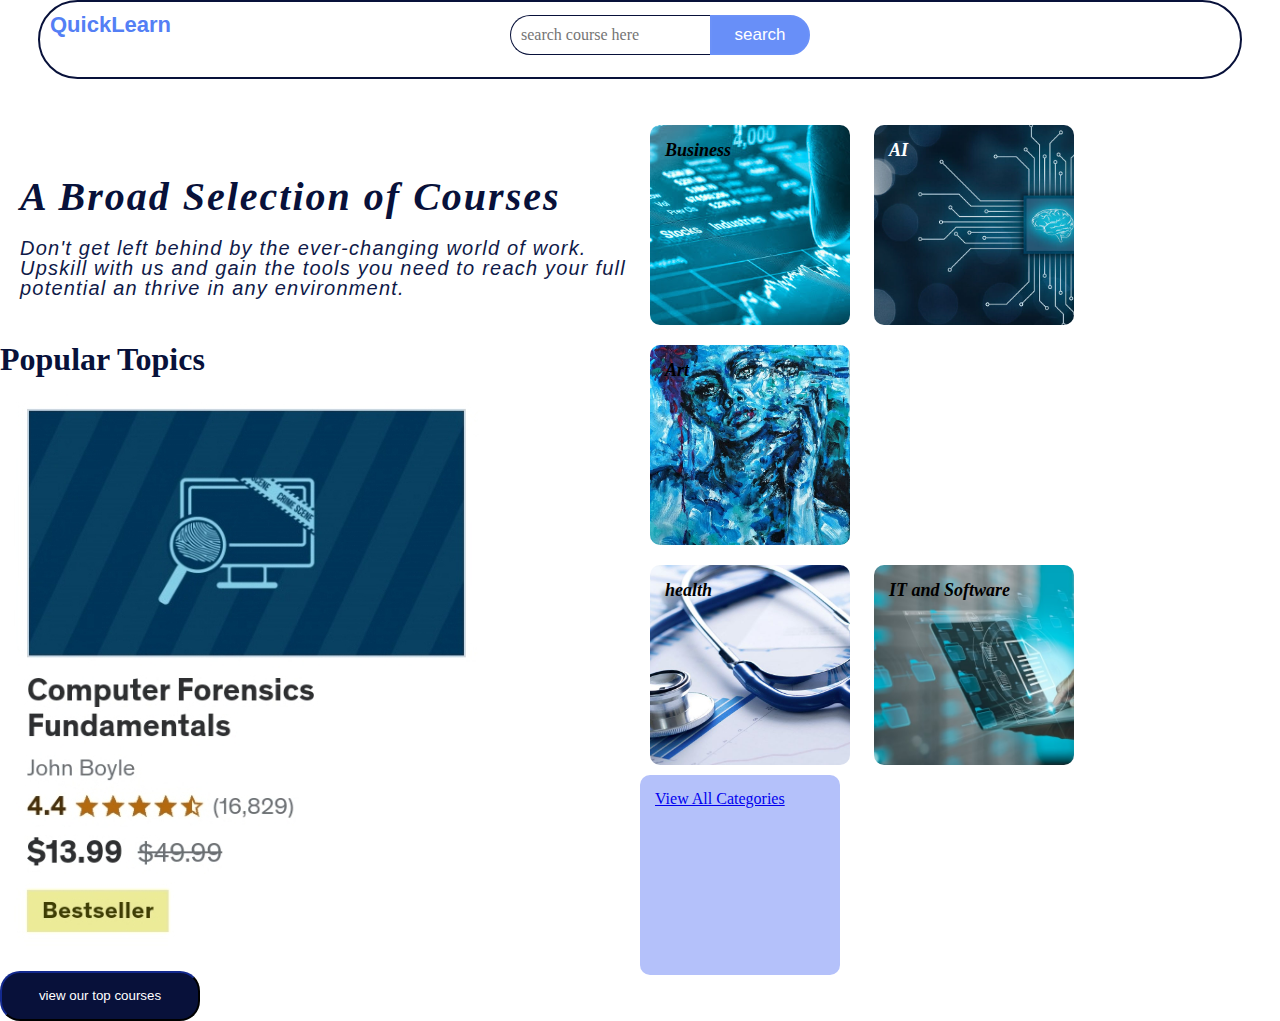
<file: courses.html>
<!DOCTYPE html>
<html lang="en">
    <head>
        <meta charset="UTF-8">
        <title>courses</title>
        <link rel="stylesheet" href="style.css">
    </head>

    <body>
        <div><!--header of the page-->
            <div class="nav">
                <div class="icon">
                    <h2 class="logo">QuickLearn</h2>
                </div>
               
                <div class="search">
                    <input class="srch" type="search" name="search" placeholder="search course here">
                    <button class="btn">search</button>
                </div>
            </div>
<br><br>
        <div class="row">

        <div class="col"><!--small description + js button to switch between courses-->
          <h1 class="tp">A Broad Selection of Courses</h1> <br>
          <p class="para">Don't get left behind by the ever-changing world of work.<br> Upskill with us and gain the tools you need to reach your full potential an thrive in any environment. </p><br>
          <h1>Popular Topics</h1>
          <div><img id="img" src="pictures/courses pics/course1.jpg"/></div>
          <button class="scroll" onclick="next()">view our top courses</button>
        </div>

        <div class="col">
        <div class="ctg1">
            <p>Business</p>
        </div>

        <div class="ctg2">
            <p>AI</p>
        </div>

        <div class="ctg3">
            <p>Art</p>
        </div><br>

        <div class="ctg4">
            <p>health</p>
        </div>

        <div class="ctg5">
            <p>IT and Software</p>
        </div>

        <div  class="ctg6">
         <a href="#">View All Categories</a>
        </div>
    </div>
</div>

<script>/*function for button to switch*/
    var photos=['pictures/courses pics/course1.jpg','pictures/courses pics/course2.jpg','pictures/courses pics/course3.jpg','pictures/courses pics/course4.jpg','pictures/courses pics/course5.jpg'];
    var current =0;
    function next()
    {
        current +=1;
        if(current==photos.length)
        {current = 0;}
        document.getElementById("img").src = photos[current];
    }
</script>

    </body>
</file>
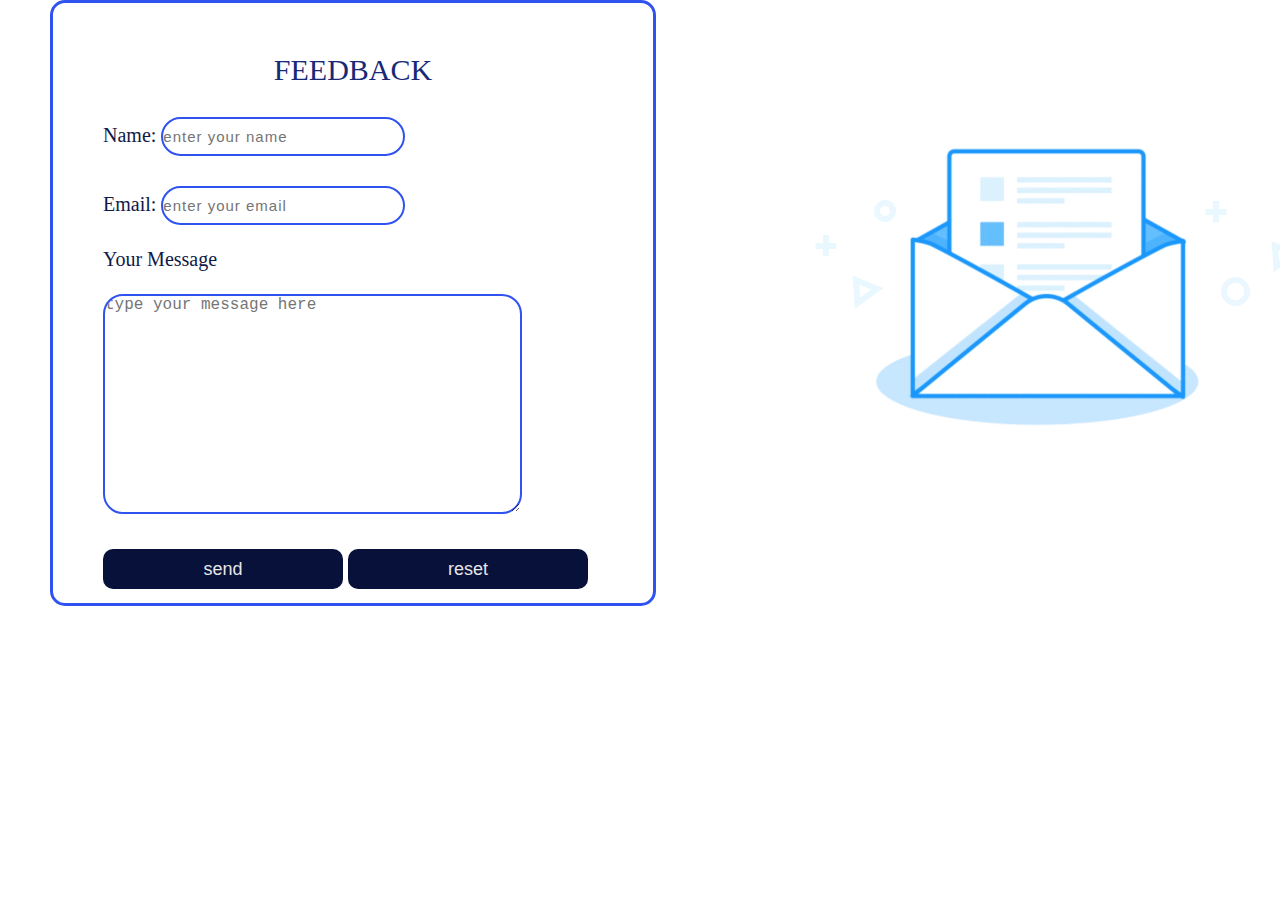
<file: Feedback.html>
<!DOCTYPE html>
<html lang="en">
    <head>
        <meta charset="UTF-8">
        <title>feedback page</title>
        <link rel="stylesheet" href="style.css">
        
    </head>

    <body class="bd">
       <div class="row">
        <form class="contactform" action="">
           <div class="left">
                <p>FEEDBACK</p>
               
                    <label for="name">Name:</label>
                    <input  type="text" name="name" id="name" placeholder="enter your name" required>
                <br/>
                    <label for="email">Email:</label>
                    <input type="email" name="email" id="email" placeholder="enter your email" required>
                <br/><br/>
                
                    <label for="message">Your Message</label><br/>
                    <br/>
                    <textarea name="message" id="message" cols="40" rows="12" placeholder="type your message here" required></textarea>
                <br/>
        <button class="btnn"  type="submit">send</button>
        <button class="btnn" type="reset">reset</button>
        </form>
    </div>
      <div class="msgpic">
       <img src="pictures/project-gifs/af8d9ac62dd43026957e1cf82a027637.gif"/>
     </div>
        
    </div>

    </body>
     
</html>
</file>
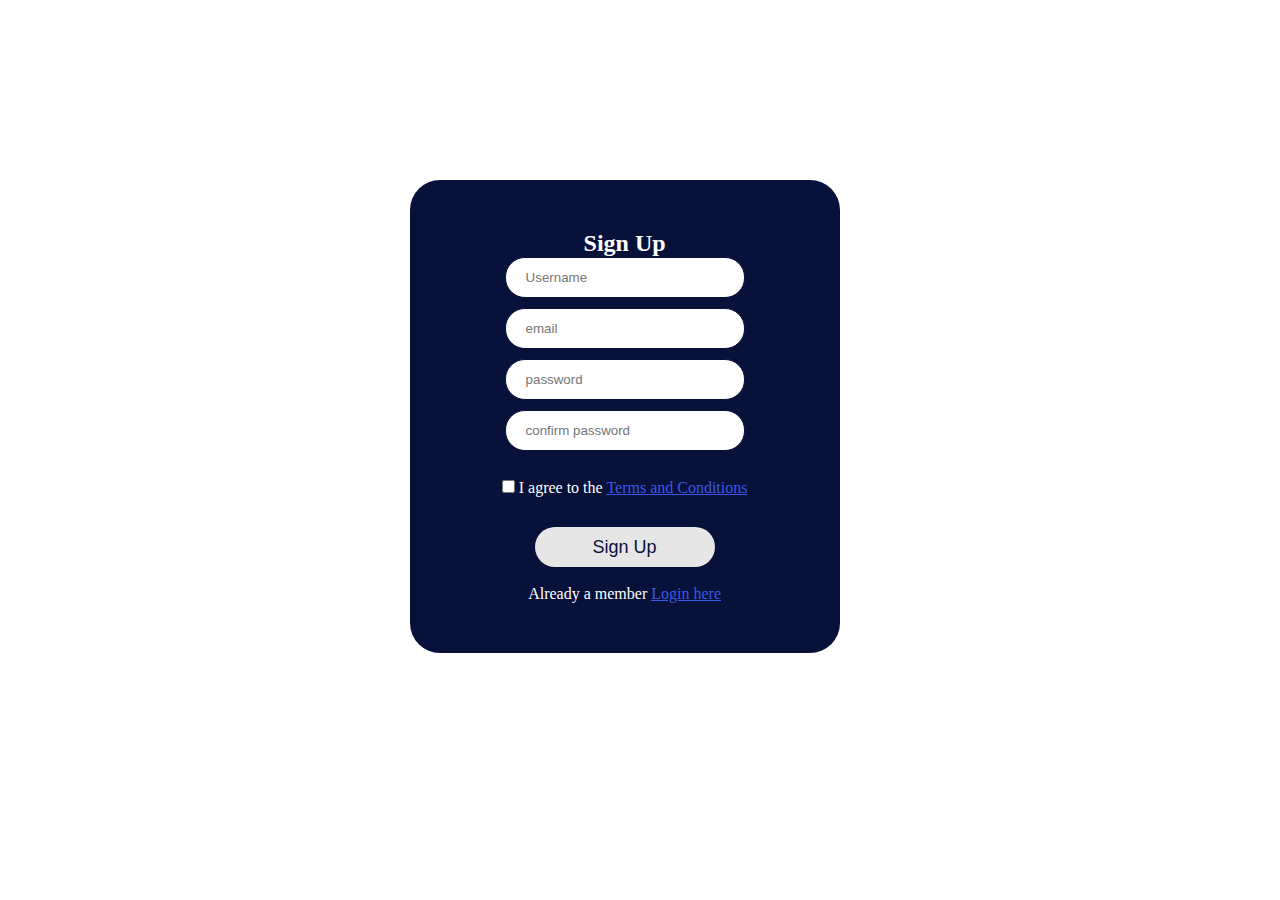
<file: signUp.html>
<html>
    <head>
        <meta charset="UTF-8">
        <title>signUp</title>
        <link rel="stylesheet" href="style.css">
    </head>
    <body>
        <div class="signform">
            <h2>Sign Up</h2>
            <form action="" class="form1">
                <input type="text" placeholder="Username">
                <input type="text" placeholder="email">
                <input type="password" placeholder="password">
                <input type="password" placeholder="confirm password">
            </form>
            <br>
            <div class="terms">
                <input type="checkbox" id="checkbox">
                <label for="checkbox">I agree to the <a href="#">Terms and Conditions</a></label>
            </div>
            <button class="btn1">Sign Up</button> 
            <br><br>
            <p>Already a member <a href="index.html">Login here</a></p>
        </div>
    </body>
</html>
</file>
<file: style.css>
/*index page*/
*{
    margin:0;
    padding:0;
}

.main{ 
    width:100%;
    background-image: url(pictures/project-gifs/@2x-Blog-Multimodal-Learning-Animation.gif);
    background-position: center;
    background-size: cover;
    height: 120vh;
}



.nav{
    width: 1200px;
    height: 75px;
    margin: auto;
    border: 2px solid #08113a ;
    border-radius: 40px;
    background-color:#ffffff;
}

.icon{
    width: 200px;
    height: 70px;
    float:left;
}
.logo{
    float:left;
    color:rgb(84, 127, 245);
    font-size: 22px;
    font-family: Arial;
    padding-left: 10px;
    padding-top: 10px;
    width: 95px;
    height: 52px;

    
   
}

.menu{
    width: 400px;
    float: left;
    height:70px;
    padding-bottom: 30px;
}

ul{
    float: left;
    display: flex;
    justify-content: center;
    align-items: center;
}

ul li{
    list-style: none;
    margin-left: 62px;
    margin-top: 27px;
    font-size: 14px;
}

ul li a{
    text-decoration:none;
    color: rgb(84, 127, 245);
    font-family: Arial;
    font-size: 20px;
    font-weight: bold;
    transition: 0.4s ease-in-out;
    
}

ul li a:hover{
  
    font-style:italic;
    border-radius: 10px;
   border: 2px solid #08113a;
    color:#08113a;
}

.search{
    width: 330px;
    float: left;
    margin-left: 270px;
}

.srch{
    font-family: 'Times New Roman';
    width: 200px;
    height: 40px;
    background: transparent;
    border: 1px solid  #08113a ;
    margin-top: 13px;
    color:#08113a;
    border-right: none;
    font-size: 16px;
    float: left;
    padding: 10px;
    border-bottom-left-radius: 20px;
    border-top-left-radius: 20px;
   
}

.btn{
    width: 100px;
    height: 40px;
    background:rgb(104, 143, 248);
    border: 2px solid rgb(107, 145, 248); 
    margin-top: 13px;
    color: #fff;
    font-size: 17px;
    border-bottom-right-radius: 20px;
    border-top-right-radius: 20px;
}  

.btn:focus{
    outline: none;
}

.srch:focus{
    outline: none;
}

.content{
    width: 1200px;
    height: auto;
    margin: auto;
    color:#e6e6e6;
    position: relative;
}

.title{
    font-size: 40px;
    font-family: serif;
    font-style: italic;
    padding-left: 20px;
    margin-top: 9%;
    letter-spacing: 2px;
    color:#08113a;

}

.content .par{
    padding-left: 20px;
    padding-bottom: 25px;
    font-family: Arial;
    font-style:unset;
    color:#fafafa;
    letter-spacing: 1.2px;
    line-height: 20px;
    font-size: 20px;
    width: 450px;
    backdrop-filter: blur(2px);
    -webkit-backdrop-filter: blur(2px);
    
}

.form{ 
    width: 250px;
    height: 380px;
    border: 2px solid #08113a;
    position: absolute;
    top: -20px;
    left: 870px;
    border-radius: 10px;
    padding: 25px;
    backdrop-filter: blur(10px);
    -webkit-backdrop-filter: blur(10px);
}

.form h2{
    width: 220px;
    font-family: sans-serif;
    text-align: center;
    color:#08113a;
    font-size: 24px;
    border-radius:10px;
    margin: 2px;
    padding: 8px;
}

.form input{
    width: 240px;
    height: 35px;
    background: transparent;
    border: 1px solid #0f1a49;
    border-radius: 12px;
    color:#0f1a49;
    font-size: 15px;
    letter-spacing: 1px;
    margin-top: 30px;
    font-family: sans-serif;
    padding: 3px;
}

.form input:focus{
    border: 3px solid #181cf7;
    background-color: #ffffff;
}

.btnn{
    width: 240px;
    height: 40px;
    background:#08113a;
    border: none;
    margin-top: 30px;
    font-size: 18px;
    border-radius: 10px;
    cursor: pointer;
    color: #e6e6e6;
}

.btnn:hover{
   background:#2947cc;
   color: #e6e6e6;
}


.form .link{
    font-family: Arial, Helvetica, sans-serif;
    font-size: 17px;
    padding-top: 20px;
    text-align: center;
    color: #060d29;

}


.form .link a{
    text-decoration: none;
    color:#fbfbfc ;
}

.form .link a:hover{
 color: #0c30ff;
}

.icon a{
    text-decoration: none;
    color:#f5f5f5;
    
}

.icons ion-icon{
    color:#f9f9fc;
    font-size: 30px;
    padding-left: 14px;
    padding-top: 5px;
    transition: 0.3s ease;
}

.icon ion-icon:hover{
    color: #4969e9;
}


/*----------------------------------------------------------------------------------------------------------*/

/*contact us page*/
.bd{
  padding-left: 20px;
   float: left;
}
.contactform{
    color:#0f1a49;
    width: 500px;
    height: 500px;
    justify-content: center;
    border-radius: 15px;
    font-size: 20px;
    margin-left: 30px;
  background-color: #ffffff;
    padding: 50px;
    border: 3px solid #3053f0;
   
 
}

.contactform input{
    width: 240px;
    height: 35px;
    background: transparent;
    border: 2px solid #3053f0 ;
    border-radius: 20px;
    color:#08113a;
    font-size: 15px;
    letter-spacing: 1px;
    margin-top: 30px;
    font-family: sans-serif;
}

.contactform input:focus{
    outline: none;

}

.contactform textarea{
    background: none;
    color: #08113a;
    font-size: 16px;
    border: 2px solid #3053f0;
    border-radius: 20px;
    
}

.contactform p{
    text-align: center;
    color:#172977;
    font-family: fantasy;
    font-size: 30px;

}

.left{
    flex-basis: 50%;
}

.msgpic{
    flex-basis: 50%;
    
}
/*------------------------------------------------------------------------------------------------------------*/

/*courses page*/
h1{
    color: #08113a;
}
.row{
    display:flex;
    align-items: top;
}

.col{
    flex-basis: 50%;
}

.ctg1{
    width: 200px;
    height: 200px;
    display: inline-block;
    border-radius: 10px;
    padding: 15px;
    box-sizing: border-box;
    margin: 10px;
    background-image: url(pictures/category/business.jpg);
    background-position: center;
    background-size: cover;
    color: rgb(0, 0, 0);
    font-style: italic;
    font-weight: bold;
    font-size: large;

}

.ctg2{
    width: 200px;
    height: 200px;
    display: inline-block;
    border-radius: 10px;
    padding: 15px;
    box-sizing: border-box;
    margin: 10px;
    background-image: url(pictures/category/AI-test-800x600_rdax_725x544s.jpg);
    background-position: center;
    background-size: cover;
    color: rgb(255, 255, 255);
    font-style: italic;
    font-weight: bold;
    font-size: large;

}

.ctg3{
    width: 200px;
    height: 200px;
    display: inline-block;
    border-radius: 10px;
    padding: 15px;
    box-sizing: border-box;
    margin: 10px;
    background-image: url(pictures/category/art.jpg);
    background-position: center;
    background-size: cover;
    color: rgb(0, 0, 0);
    font-style: italic;
    font-weight: bold;
    font-size: large;

}

.ctg4{
    width: 200px;
    height: 200px;
    display: inline-block;
    border-radius: 10px;
    padding: 15px;
    box-sizing: border-box;
    margin: 10px;
    background-image: url(pictures/category/health.jfif);
    background-position: center;
    background-size: cover;
    color: rgb(0, 0, 0);
    font-style: italic;
    font-weight: bold;
    font-size: large;

}

.ctg5{
    width: 200px;
    height: 200px;
    display: inline-block;
    border-radius: 10px;
    padding: 15px;
    box-sizing: border-box;
    margin: 10px;
    background-image: url(pictures/category/Information-Technology-2.jpeg);
    background-position: center;
    background-size: cover;
    color: rgb(0, 0, 0);
    font-style: italic;
    font-weight: bold;
    font-size: large;

}

.ctg6{
    width: 200px;
    height: 200px;
    display: inline-block;
    border-radius: 10px;
    padding: 15px;
    box-sizing: border-box;
    background-color: #b4c1fa;
   
  
}

.para{
    padding-left: 20px;
    padding-bottom: 25px;
    font-family: Arial;
    font-style: oblique;
    color:#0f1a49;
    letter-spacing: 1.2px;
    line-height: 20px;
    font-size: 20px;
}


.tp{
    font-size: 40px;
    font-family: serif;
    font-style: italic;
    padding-left: 20px;
    color:#08113a;
    margin-top: 9%;
    letter-spacing: 2px;

}

.scroll{
background-color: #08113a;
border-color:#08113a;
border-radius: 20px;
color: #fff;
width: 200px;
height: 50px;
}

.ctg1:hover{
    transform: translateY(-10px);
    transition: 0.5s;
}

.ctg2:hover{
    transform: translateY(-10px);
    transition: 0.5s;
}

.ctg3:hover{
    transform: translateY(-10px);
    transition: 0.5s;
}

.ctg4:hover{
    transform: translateY(-10px);
    transition: 0.5s;
}

.ctg5:hover{
    transform: translateY(-10px);
    transition: 0.5s;
}

.ctg6:hover{
    transform: translateY(-10px);
    transition: 0.5s;
}
/*-----------------------------------------------------------------------------------------------------------*/

/*sign up page*/

.signform{
    
    width: 330px;
    padding: 50px;
    background-color: #08113a;
    color: #fff;
    border-radius: 10px;
    text-align: center;
    border-radius: 30px;
    position: absolute;
    top: 20%;
    left: 32%;
}

.form1 input{
    width: 240px;
    outline: none;
    border: 1px solid #08113a;
    padding: 12px 20px;
    margin-bottom: 10px;
    border-radius: 20px;
    background: #fff;
}

.btn1{
    width: 180px;
    height: 40px;
    background:#e6e6e6;
    border: none;
    margin-top: 30px;
    font-size: 18px;
    border-radius: 20px;
    cursor: pointer;
    color: #08113a;
}

.btn1:hover{
    background:#1c3296;
    color: #e6e6e6;
}

.form1 input:focus{
    border: 3px solid #3b58da;
}

.signform a{
    color: #3958e6;
}

.signform a:hover{
    color: #94abdd;
}
</file>
